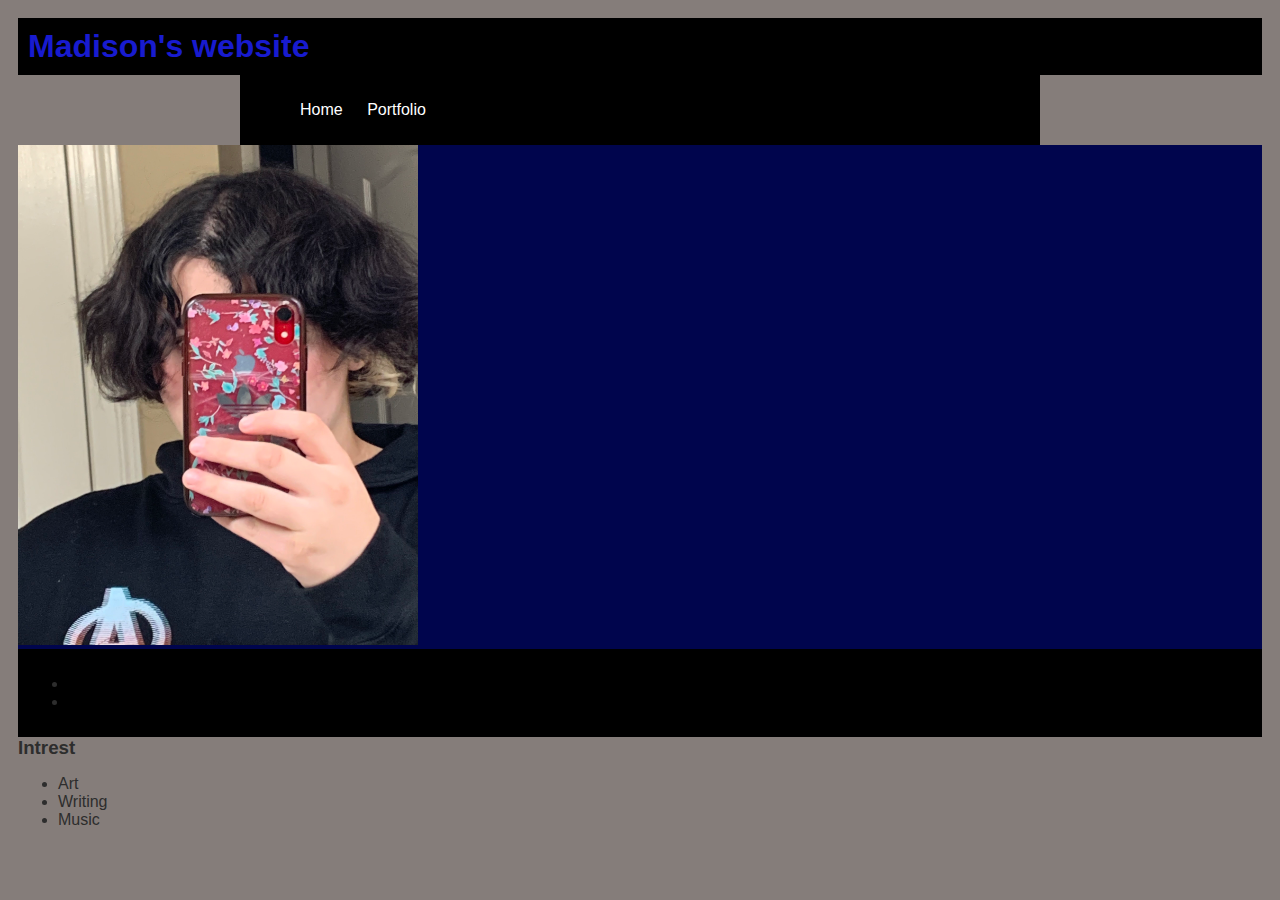
<file: index.html>
<!DOCTYPE HTML>
<html>
    <head>
       
    </head>
    
    <body>
      
    </body>
</html>
<body>
    <!-- All content goes here -->
    <div> 
        <nav>
        <h1>Madison's website</h1>
        </nav>
        <div id="all-contents">
            <nav>
                <ul id="nav-ul">
                    <li class="nav-li">
                      <a class="nav-a" href="index.html">Home</a>
                    </li>
                    <li class="nav-li">
                      <a class="nav-a" href="portfolio.html">Portfolio</a>
                    </li>
                </ul>
            </nav>
        </div>
    
        <main>
           <!-- Sidebar section -->
    <div>
        <img src= IMG-9174.jpg
         width="400"
         height="500" />
    </div>

    <!-- Content section -->
    <div>
      
      
    </div>
 </main>
    


<nav>
   
    <ul>
        <li>
          
        </li>
        <li>
         
        </li>
    </ul>
</nav>
<!-- Interests section -->
<div>
    <h3>Intrest</h3>
       <ul>
        <li>Art</li>
        <li>Writing</li>
        <li>Music</li>
    </ul>
</div>
<style>
    body {
        background:rgb(133, 125, 122);
        color: rgb(45, 45, 45);
        padding: 10px;
        font-family: arial;
    }
    #all-contents {
        max-width: 800px;
        margin: auto;
    }

    /* navigation menu */
    nav {
        background: rgb(0, 0, 0);
        margin: 0 auto;
        display: flex;
        padding: 10px;
    }
    h1 {
        display: flex;
        align-items: center;
        color: rgb(24, 27, 207);
        flex: 1;
        margin: 0;
    }
    #nav-ul {
        list-style-image: none;
    }
    .nav-li {
        display: inline-block;
        padding: 0 10px;
    }
    a {
        text-decoration: none;
        color: #fff;
    }

    /* main container area beneath menu */
    main {
        background: rgb(0, 5, 77);
        display: flex;
    }
    .sidebar {
        margin-right: 25px;
        padding: 10px;
    }
    .sidebar-img {
        width: 200px;
    }
    .content {
        flex: 1;
        padding: 15px;
    }
    #interests {
        border: 4px rgb(148, 134, 134) ridge;
        padding: 8px;
    }
    h2, h3 {
        margin: 0px;
    }
</style>
</file>
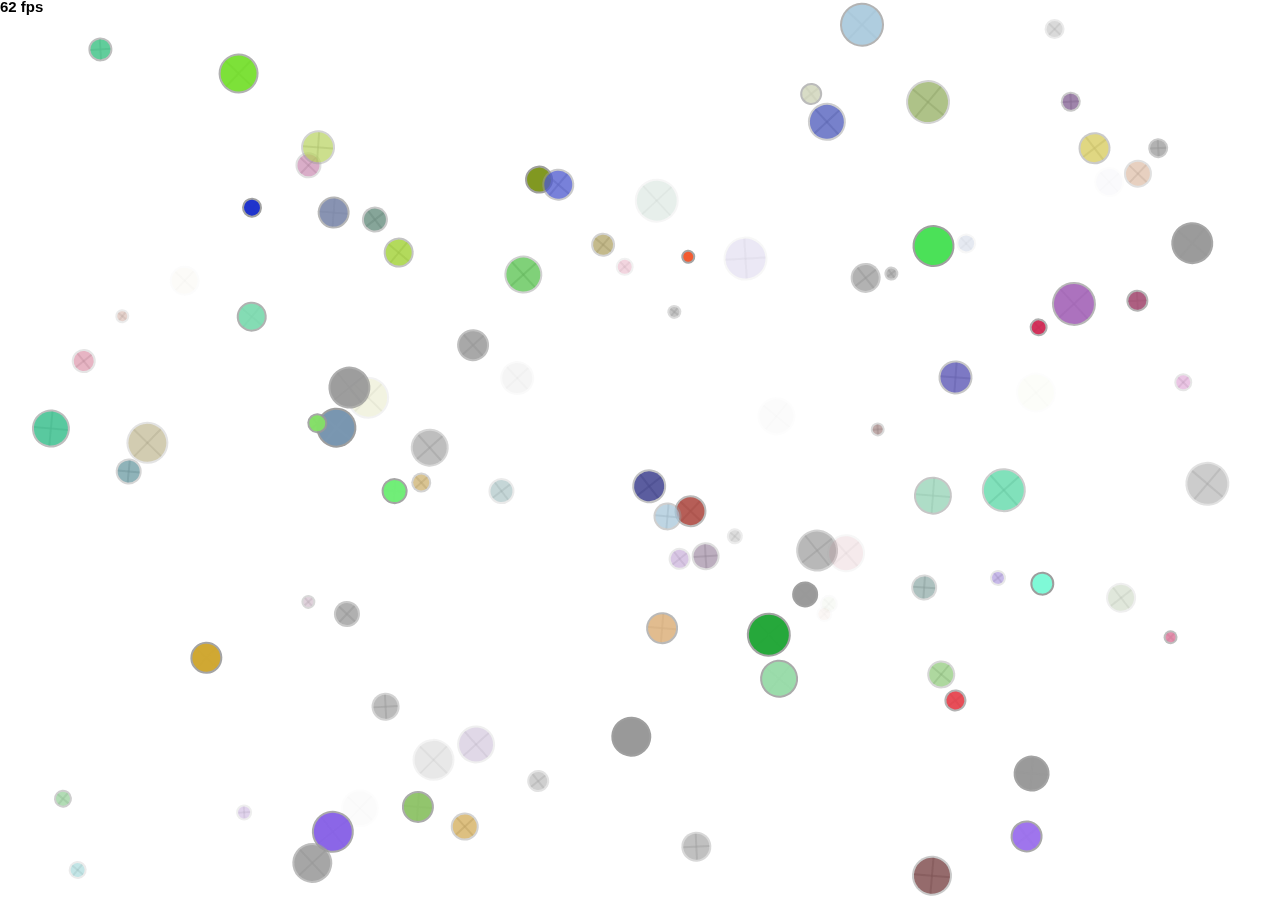
<file: projects/circularity/index.html>
<!doctype html>

<html>
    <head>
        <meta charset="utf-8">

        <title>Operation Spark || Motion Poem</title>
        <meta name="description" content="Operation Spark Motion Poem">
        <meta name="author" content="operationspark.org">
        <meta name="viewport" content="width=device-width, initial-scale=1.0">
        
        <link href="css/bootstrap.min.css" rel="stylesheet" media="screen">
        <link href="css/style.css" rel="stylesheet">

        <!-- all core CreateJS and 3rd party libraries are listed here: -->
        <script src="bower_components/lodash/lodash.min.js"></script>
        <script src="bower_components/easeljs/lib/easeljs-0.8.2.min.js"></script>
        <script src="bower_components/opspark-draw/draw.js"></script>
        <script src="bower_components/racket/racket.js"></script>

        <!-- our app javascript code -->
        <script src="js/opspark.js"></script>
        <script src="js/init.js"></script>
        
        <style type="text/css">
            /*override default styles here*/
        </style>
    </head>
    <body>
        <div>
            <canvas id="canvas" width="500" height="500"></canvas>
        </div>
        <script id="motion-poem">
            (function(){
                init(window);
                window.opspark.makeGame();
            })();
        </script>
    </body>

</html>
</file>
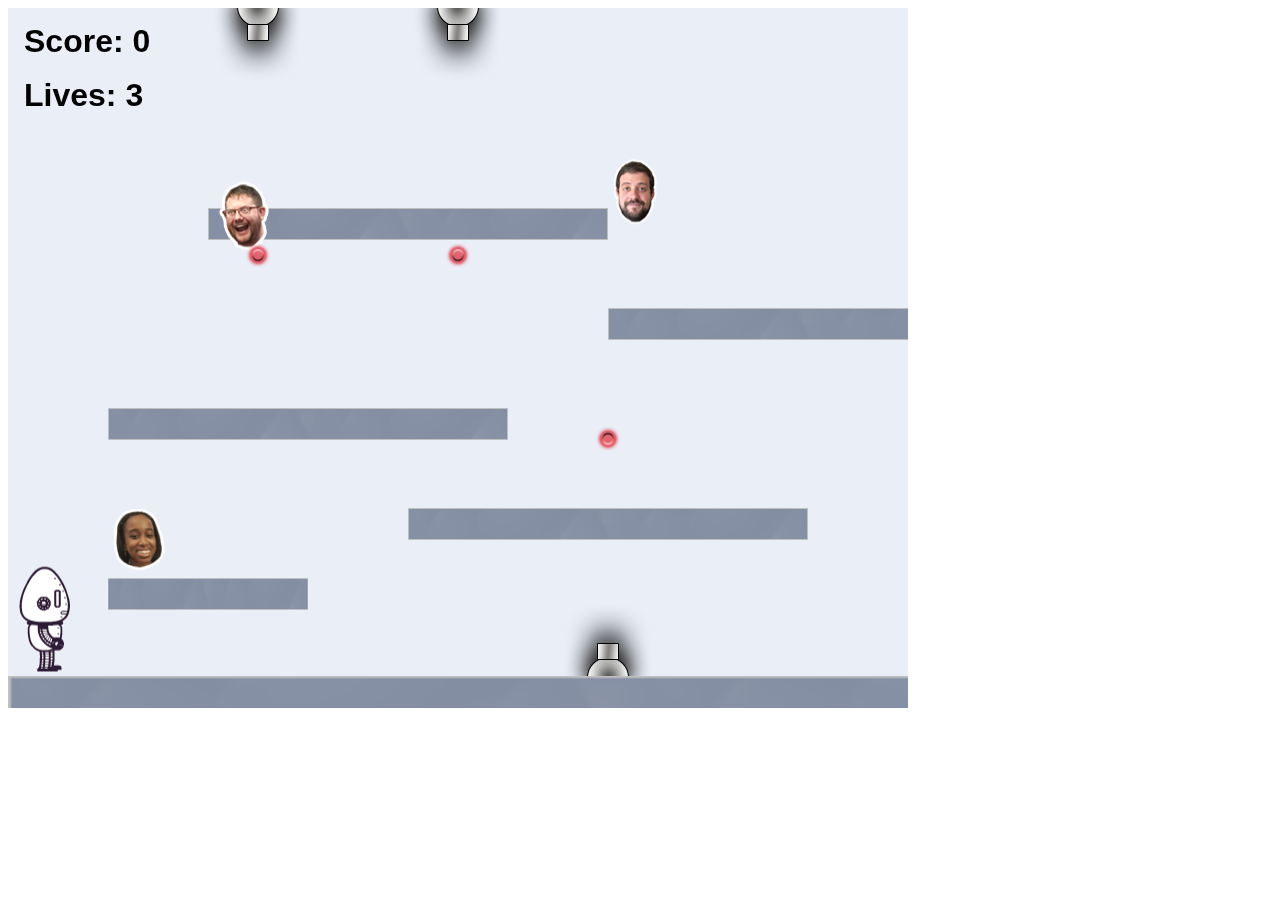
<file: projects/platformer/index.html>
<!DOCTYPE html>
<html>
    <head>
        <title>Platformer</title>
        <script src="lib/jquery.min.js"></script>
        <script src="lib/phaser.min.js"></script>
        <script src="js/factory/game.js"></script>
        <script src="js/factory/preload.js"></script>
        <script src="js/factory/platform.js"></script>
        <script src="js/factory/collectable.js"></script>
        <script src="js/factory/cannon.js"></script>
        <script src="js/factory/player.js"></script>
        <script src="js/controller/player-manager.js"></script>
        <script src="js/init/platform.js"></script>
        <script src="js/init/collectable.js"></script>
        <script src="js/init/cannon.js"></script>
        <script src="js/init/player.js"></script>
    </head>
    <body>
        <script src="js/index.js"></script>
    </body>
</html>
</file>
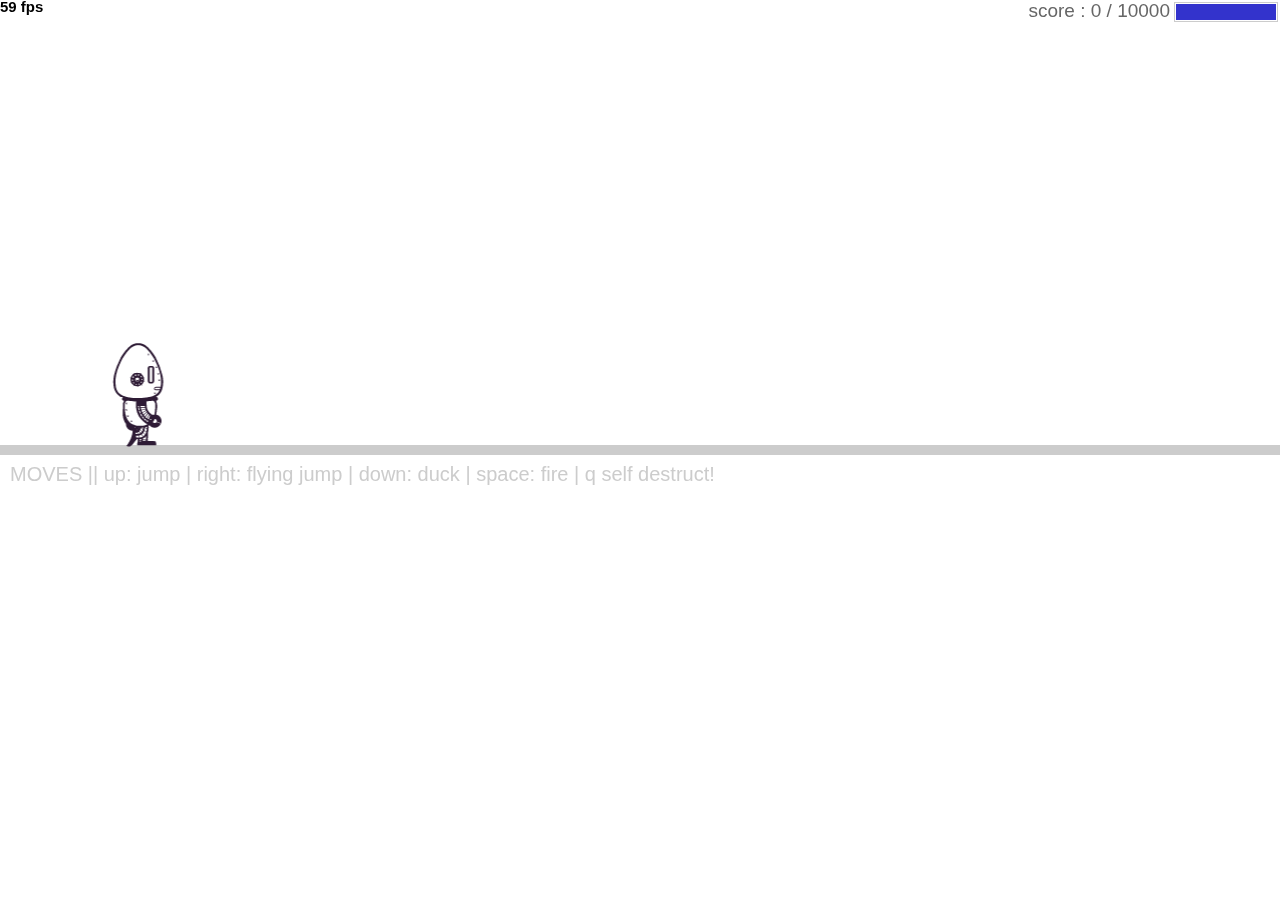
<file: projects/runtime/index.html>
<!doctype html>
<html>
    <head>
        <meta charset="utf-8">

        <title>Operation Spark || Runtime!</title>
        <meta name="description" content="Operation Spark Motion Poem">
        <meta name="author" content="operationspark.org">
        <meta name="viewport" content="width=device-width, initial-scale=1.0">
        
        <link href="css/bootstrap.min.css" rel="stylesheet" media="screen">
        <link href="css/style.css" rel="stylesheet">

        <!-- all core CreateJS and 3rd party libraries are listed here: -->
        <script src="bower_components/lodash/lodash.min.js"></script>
        <script src="bower_components/bluebird/js/browser/bluebird.min.js"></script>
        <script src="js/lib/proton-1.0.0.min.js"></script>
        <script src="bower_components/easeljs/lib/easeljs-0.8.2.min.js"></script>
        <script src="bower_components/PreloadJS/lib/preloadjs-0.6.2.min.js"></script>
        <script src="bower_components/TweenJS/lib/tweenjs.min.js"></script>
        <script src="bower_components/SoundJS/lib/soundjs-0.6.2.min.js"></script>
        <script src="bower_components/opspark-draw/draw.js"></script>
        <script src="bower_components/racket/racket.js"></script>

        <!-- our app javascript code -->
        <script src="js/util/load.js"></script>
        <script src="js/util/spin.min.js"></script>
        <script src="js/util/point.js"></script>
        <script src="js/spritesheet.js"></script>
        <script src="js/world/rules.js"></script>
        <script src="js/particle/particleManager.js"></script>
        <script src="js/orb/orbManager.js"></script>
        <script src="js/projectile/projectileManager.js"></script>
        <script src="js/view/pacifier.js"></script>
        <script src="js/view/background.js"></script>
        <script src="js/view/ground.js"></script>
        <script src="js/view/hud.js"></script>
        <script src="js/player/halle.js"></script>
        <script src="js/player/playerManager.js"></script>
        <script src="js/opspark.js"></script>
        <script src="js/game.js"></script>
        <script src="js/init.js"></script>
        <script src="js/level01.js"></script>
        
        <!--Load Additional Scripts Here-->

    </head>
    <body>
        <div id="main">
            <canvas id="canvas" width="500" height="500"></canvas>
        </div>
        <script id="index">
            (function(){
                'use strict';
                background(window);
                level01(window);
                init(window);
            })();
        </script>
    </body>
</html>
</file>
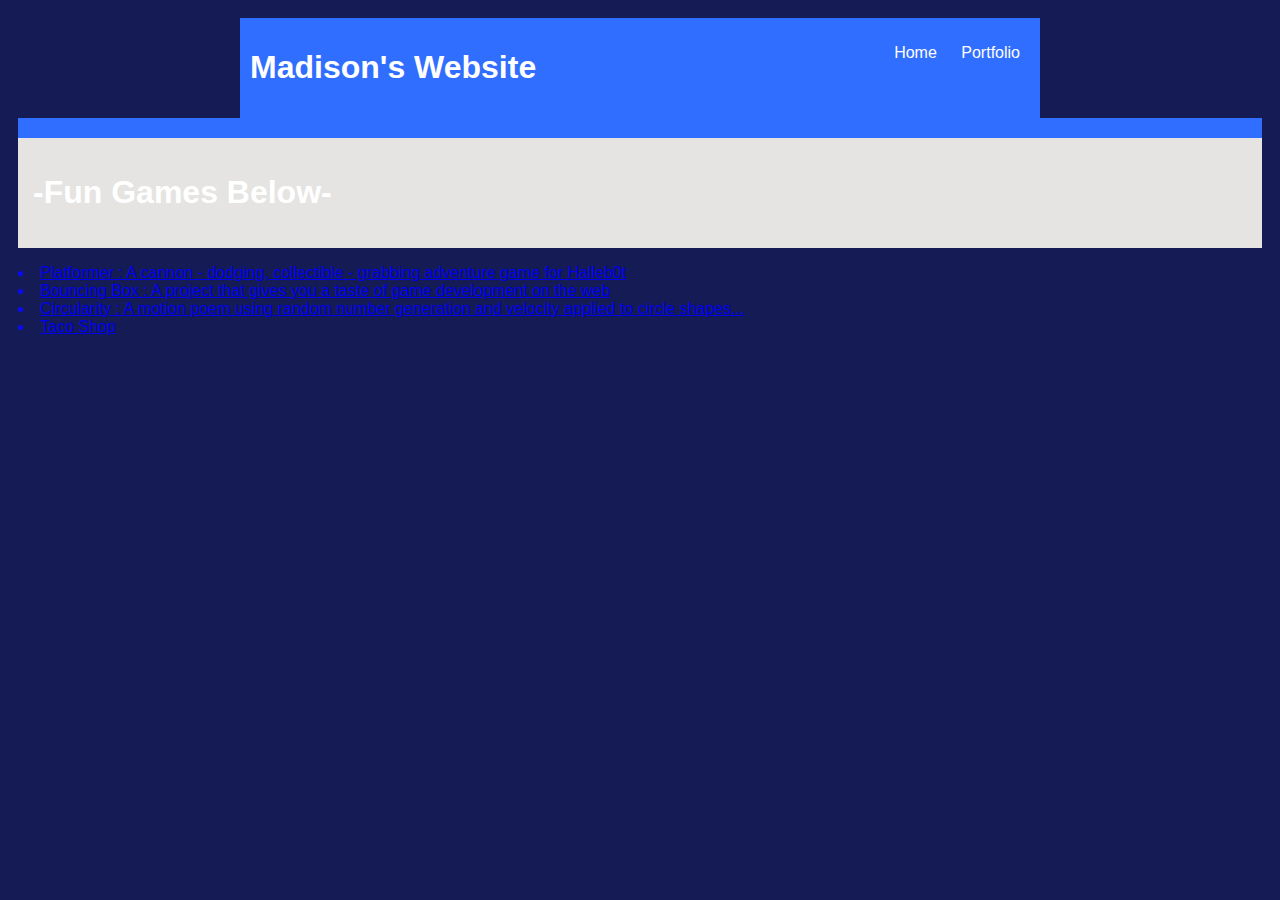
<file: portfolio.html>
<div id="myId">
    <!-- div content goes here -->
  </div>

    <!DOCTYPE HTML>
    <html>
        <head>
        </head>
    
        <body>
          <div id="all-contents">
          
          </div>
        </body>
    </html>

    <div id="all-contents">
        <nav>
            <h1>Madison's Website</h1>
            <ul id="nav-ul">
                <li class="nav-li">
                  <a class="nav-a" href="index.html">Home</a>
                </li>
                <li class="nav-li">
                  <a class="nav-a" href="portfolio.html">Portfolio</a>
                </li>
            </ul>
        </nav>
    </div>
    <nav>
        <!-- Nav stuff here...-->
    </nav> 
    <main>
        <div class="content">
            <h1>-Fun Games Below-</h1>
            <ul id="portfolio">
            </ul>
        </div>
    </main>
    <ul id="portfolio">
    </ul>
    <li><a href="projects/platformer/">Platformer : A cannon - dodging, collectible - grabbing adventure game for Halleb0t</a></li>
    <li><a href="projects/bouncing-box/">Bouncing Box : A project that gives you a taste of game development on the web </a></li>
    <li><a href="projects/circularity/">Circularity : A motion poem using random number generation and velocity applied to circle shapes...</a></li>
    <li><a href="simulations/taco-shop/index.html">Taco Shop</a></li>
    <style type="text/css">
        body {
            background: #151B54;
            color: #0909FF;
            padding: 10px;
            font-family: arial;
        }
        header {
            font-size: 1.5em;
            font-weight: bold;
        }
        
        #all-contents {
            max-width: 800px;
            margin: auto;
        }

        /* navigation menu */
        nav {
            background: #306EFF;
            margin: 0 auto;
            display: flex;
            padding: 10px;
        }
        h1 {
            display: flex;
            align-items: center;
            color: rgb(255, 255, 255);
            flex: 1;
        }
        #nav-ul {
            list-style-image: none;
        }
        .nav-li {
            display: inline-block;
            padding: 0 10px;
        }
        .nav-a {
            text-decoration: none;
            color: #fff;
        }

        /* main container area beneath menu */
        main {
            background: #E5E4E2;
            display: flex;
        }
        .content {
            flex: 1;
            padding: 15px;
        }
    </style>
</file>
<file: projects/circularity/css/style.css>
body {
    background-image: url(https://media.istockphoto.com/photos/background-of-galaxy-and-stars-picture-id1035676256?k=20&m=1035676256&s=612x612&w=0&h=Dnu8uhnGg1ZgzaEduBnTI-ixFAM-XU-whKQqAsjYnGs=) ;
    background-size: cover;
}
</file>
<file: projects/runtime/css/style.css>
body, html {
    width: 100%;
    height: 100%;
    margin: 0;
    padding: 0;
    overflow: hidden;
    -moz-user-select: none;
    -webkit-user-select: none;
    -ms-user-select: none;
}
canvas {
    -moz-user-select: none;
    -webkit-user-select: none;
    -ms-user-select: none;
    position:absolute;
}
</file>
